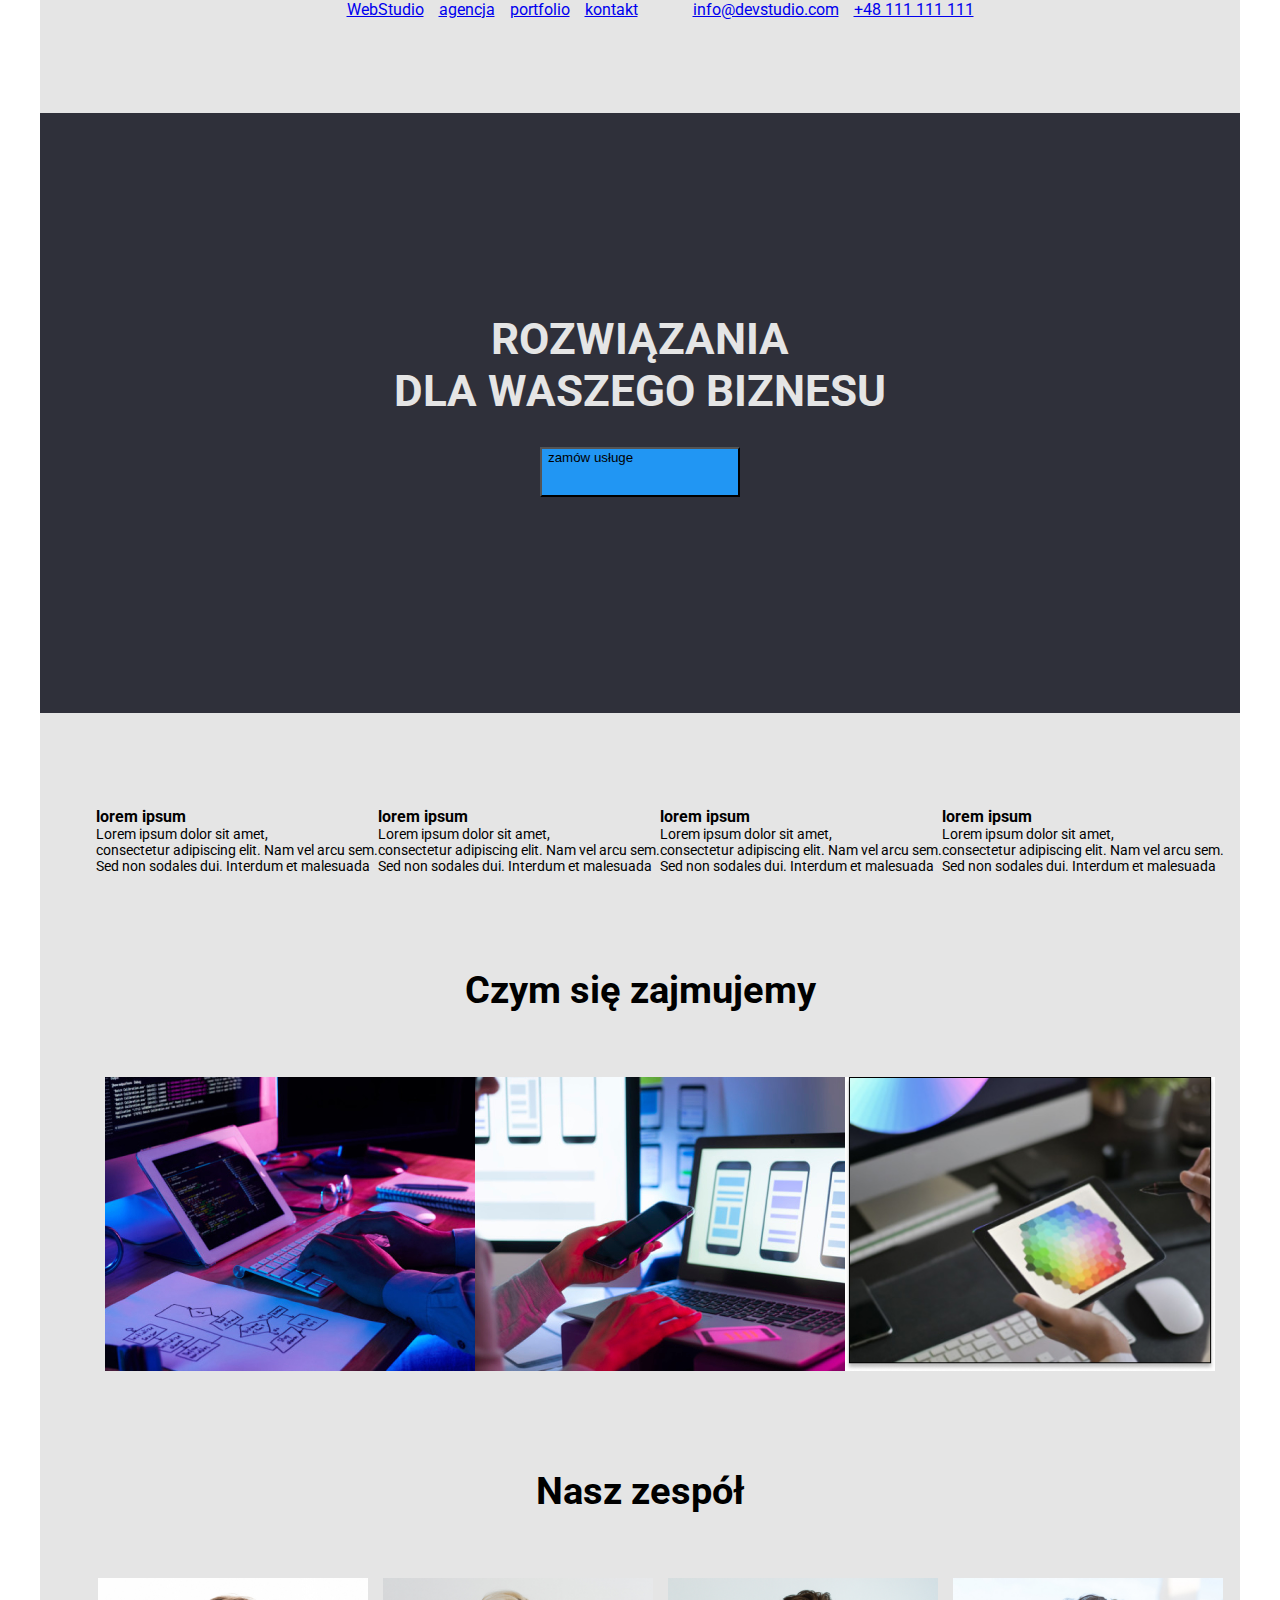
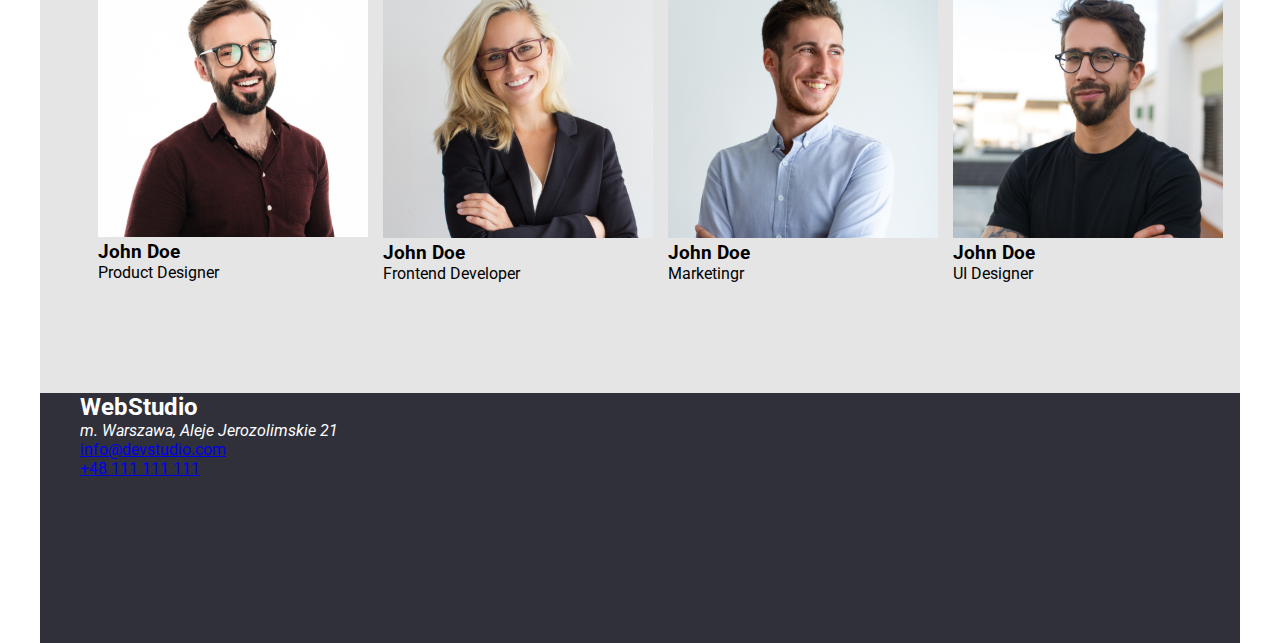
<file: index.html>
<!DOCTYPE html>
<html lang="pl">
<head>
    <meta charset="UTF-8">
    <meta http-equiv="X-UA-Compatible" content="IE=edge">
    <meta name="viewport" content="width=device-width, initial-scale=1.0">
    <title>WebStudio</title>

    <link href="./css/styles.css" rel="stylesheet"/>

    <link rel="preconnect" href="https://fonts.googleapis.com">
    <link rel="preconnect" href="https://fonts.gstatic.com" crossorigin>
    <link href="https://fonts.googleapis.com/css2?family=Raleway:wght@700&family=Roboto:wght@400;500;700;900&display=swap" 
          rel="stylesheet">  
</head>

<body>

    <header class="container section">

        <div class="link">
        <nav>
            <ul class="nav-list-index">
    
            <li><a href="./index.html">WebStudio</a></li>
            <li><a href="./agencja">agencja</a></li>
            <li><a href="./portfolio.html">portfolio</a></li>
            <li><a href="kontakt">kontakt</a></li>
    
            </ul>
        </nav>
    
        <ul class="nav-list-index">
    
        <li><a href="mailto:info@devstudio.com">info@devstudio.com</a></li>
        <li><a href="tel:+48111111111">+48 111 111 111</a></li>
    
        </ul>
        </div>


    </header>


        <section class="container section">
        <div class="container-2">

        <h1 class="heading"><span class="text">ROZWIĄZANIA<br>DLA WASZEGO BIZNESU</span></h1>
        <button type="button" class="btn-main">zamów usługe</button>

        </div>
        </section>



        <section class="container section">

        <ul class="text-index">

        <li>
            <div>
                <h3>lorem ipsum</h3>
                <p>
                    Lorem ipsum dolor sit amet,<br>consectetur adipiscing elit. 
                    Nam vel arcu sem. <br>Sed non sodales dui. Interdum et malesuada
                </p>
            </div>
        </li>

        <li>
            <div>
                <h3>lorem ipsum</h3>
                <p>
                    Lorem ipsum dolor sit amet,<br>consectetur adipiscing elit. 
                    Nam vel arcu sem. <br>Sed non sodales dui. Interdum et malesuada
                </p>
            </div>
        </li>

        <li>
            <div>
                <h3>lorem ipsum</h3>
                <p>
                    Lorem ipsum dolor sit amet,<br>consectetur adipiscing elit. 
                    Nam vel arcu sem. <br>Sed non sodales dui. Interdum et malesuada
                </p>
            </div>
        </li>

        <li>
            <div>
                <h3>lorem ipsum</h3>
                <p>
                    Lorem ipsum dolor sit amet,<br>consectetur adipiscing elit. 
                    Nam vel arcu sem. <br>Sed non sodales dui. Interdum et malesuada
                </p>
            </div>
        </li>

        </ul>

        </section>

        <section class="container section">

           <h2 class="heading-2">Czym się zajmujemy</h2>

        <ul class="we-do-list">

            <li><img src="./images/1.jpg" alt="zdjęcie rąk na klawiaturze" width="370" height="294"></li>
            <li><img src="./images/2.jpg" alt="praca przy komputerze" width="370" height="294"></li>
            <li><img src="./images/3.jpg" alt="praca na teblecie graficznym" width="370" height="294"></li>

        </ul>

        </section>

    <section class="container">

        <h2 class="heading-2">Nasz zespół</h2>

        <ul class="employee-list">

            <li>
                <div>
                <img src="./images/4.jpg" alt="Product Designer" width="270">
                <h3>John Doe</h3>
                <p>Product Designer</p>
                </div>
            </li>

            <li>
                <div>
                    <img src="./images/5.jpg" alt="Frontend Developer" width="270">
                    <h3>John Doe</h3>
                    <p>Frontend Developer</p>
                </div>
            </li>

            <li>
                <div>
                    <img src="./images/6.jpg" alt="Marketing" width="270">
                    <h3>John Doe</h3>
                    <p>Marketingr</p>
                </div>
            </li>

            <li>
                <div>
                    <img src="./images/7.jpg" alt="UI Designer" width="270">
                    <h3>John Doe</h3>
                    <p>UI Designer</p>
                </div>
            </li>
        </ul>
    </section>


    <footer class="container">

        <ul class="footer">

            <li>
                <h2>WebStudio</h2>
            </li>

            <li>
                <address>m. Warszawa, Aleje Jerozolimskie 21</address>
            </li>

            <li>
                <a href="mailto:info@devstudio.com">info@devstudio.com</a>
            </li>

            <li class="footer-element">
                <a href="tel:+48111111111"> +48 111 111 111 </a>
            </li>

        </ul>
    
    </footer>


</body>
</html>
</file>
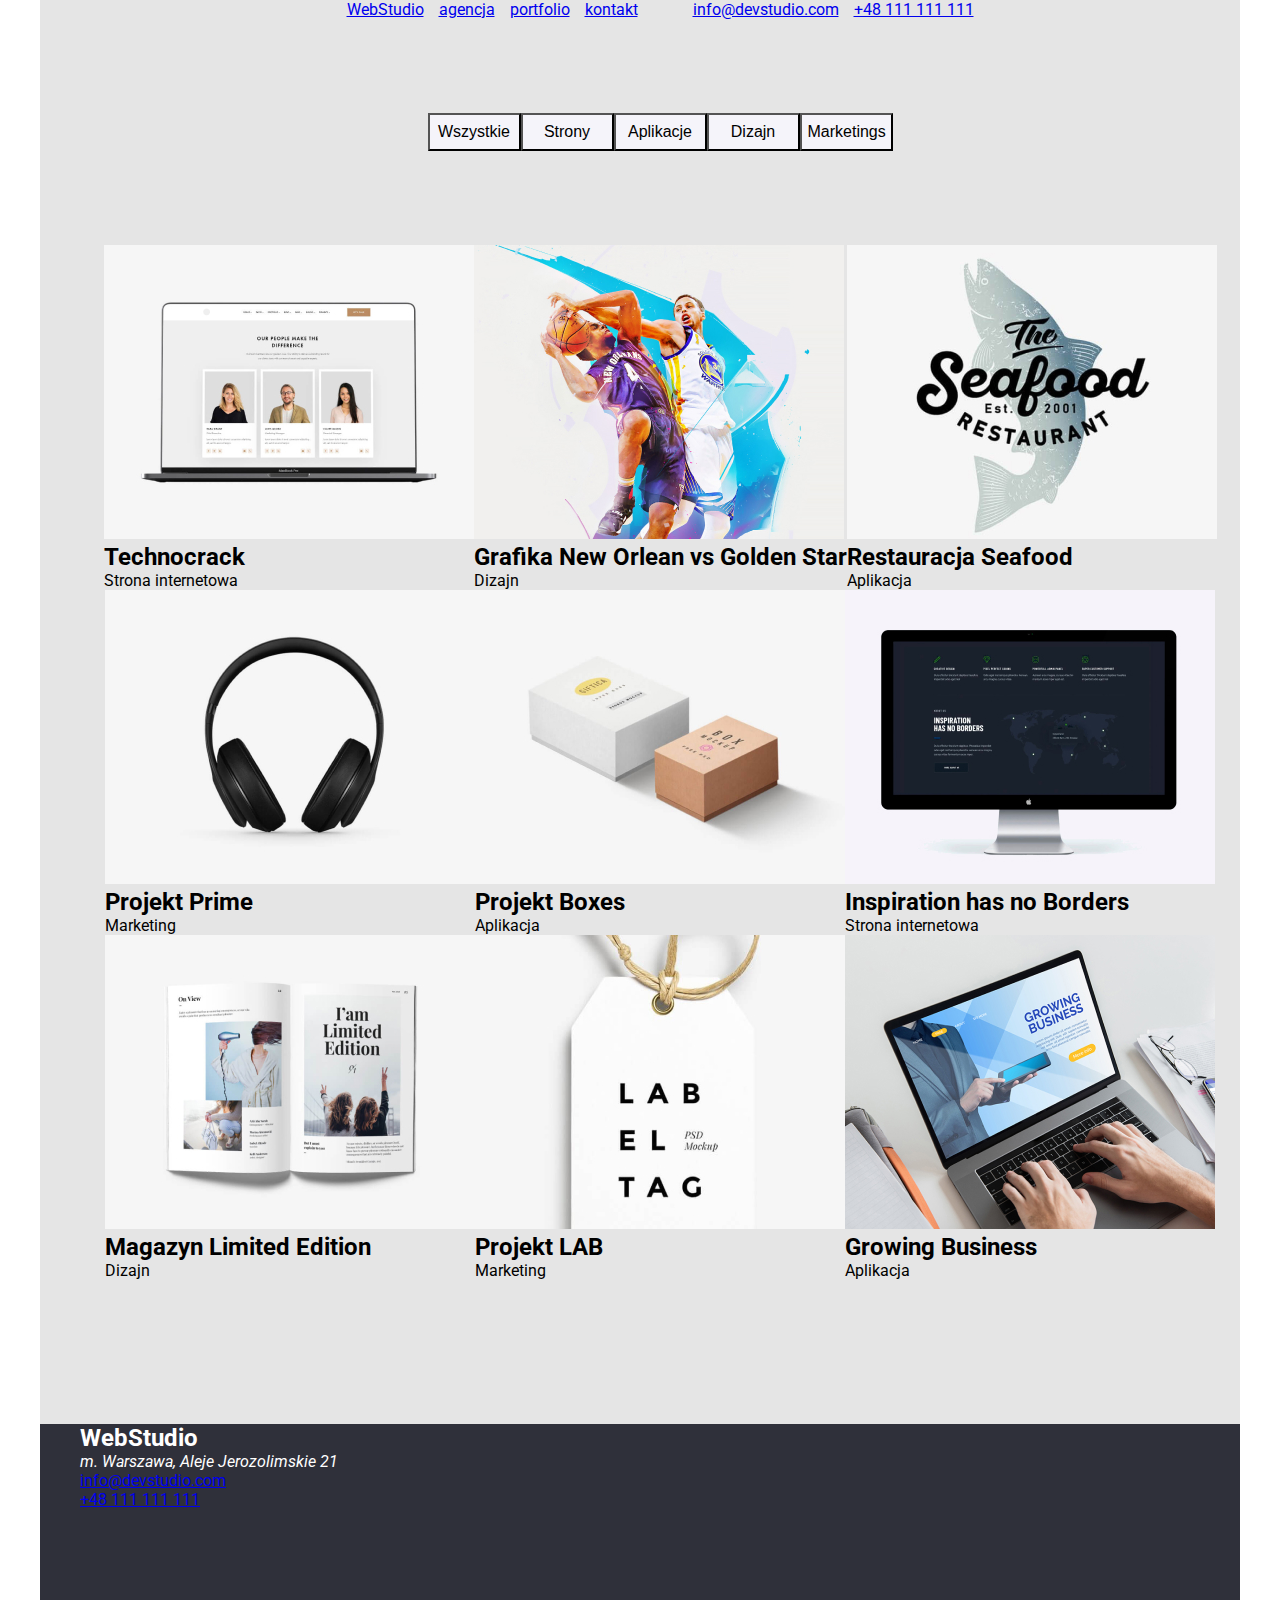
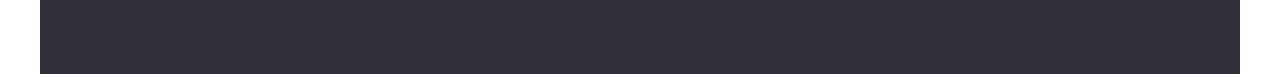
<file: portfolio.html>
<!DOCTYPE html>
<html lang="pl">
<head>
    <meta charset="UTF-8">
    <meta http-equiv="X-UA-Compatible" content="IE=edge">
    <meta name="viewport" content="width=device-width, initial-scale=1.0">
    <title>portfolio</title>

    <link href="./css/styles.css" rel="stylesheet"/>

    <link rel="preconnect" href="https://fonts.googleapis.com">
    <link rel="preconnect" href="https://fonts.gstatic.com" crossorigin>
    <link href="https://fonts.googleapis.com/css2?family=Raleway:wght@700&family=Roboto:wght@400;500;700;900&display=swap" 
          rel="stylesheet"> 
</head>
<body>

    <header class="container section">

        <div class="link">
        <nav>
            <ul class="nav-list-index">
    
            <li><a href="./index.html">WebStudio</a></li>
            <li><a href="./agencja">agencja</a></li>
            <li><a href="./portfolio.html">portfolio</a></li>
            <li><a href="kontakt">kontakt</a></li>
    
            </ul>
        </nav>
    
        <ul class="nav-list-index">
    
        <li><a href="mailto:info@devstudio.com">info@devstudio.com</a></li>
        <li><a href="tel:+48111111111">+48 111 111 111</a></li>
    
        </ul>
        </div>


    </header>

    <main>

    <section class="container section">

        <ul class="portfolio-buttons">

        <li><button type="button" class="schedule-body" >Wszystkie</button></li>
        <li><button type="button" class="schedule-body">Strony</button></li>
        <li><button type="button" class="schedule-body">Aplikacje</button></li>
        <li><button type="button" class="schedule-body">Dizajn</button></li>
        <li><button type="button" class="schedule-body">Marketings</button></li>

        </ul>

    </section>

    </main>

    <section class="container section">


        <ul class="img-portfolio-list">

        <li>
            <img src="./images/stronainternetowa.jpg" alt="laptop z otwartą stroną internetową" width="370">
             <h2>Technocrack</h2>
             <p>Strona internetowa</p>
        </li>

        <li>
            <img src="./images/dizajn.jpg" alt="grafika z koszykarzami" width="370">
            <h2>Grafika New Orlean vs Golden Star</h2>
            <p>Dizajn</p>
        </li>


        <li>
            <img src="./images/aplikacja.jpg" alt="aplikacja seafood" width="370">
            <h2>Restauracja Seafood</h2>
            <p>Aplikacja</p>
        </li>

        <li>
            <img src="./images/marketing.jpg" alt="słuchawki do słuchania muzyki" width="370">
            <h2>Projekt Prime</h2>
            <p>Marketing</p>
         </li>

            <li>
                <img src="./images/aplikacja2.jpg" alt="kartonowe opakowania" width="370">
                <h2>Projekt Boxes</h2>
                <p>Aplikacja</p>
            </li>

            
            <li>
                <img src="./images/stronainternetowa1.jpg" alt="monitor" width="370">
                <h2>Inspiration has no Borders</h2>
                <p>Strona internetowa</p>
            </li> 

            <li>
                <img src="./images/dizajn2.jpg" alt="czasopismo" width="370">
                <h2>Magazyn Limited Edition</h2>
                <p>Dizajn</p>
            </li>

            <li>

                <img src="./images/marketing2.jpg" alt="metka od ubrania" width="370">
                <h2>Projekt LAB</h2>
                <p>Marketing</p>
            </li>

            <li>
                
                <img src="./images/aplikacja3.jpg" alt="laptop" width="370">
                <h2>Growing Business</h2>
                <p>Aplikacja</p>
            </li>

        </ul>

    
    </section>

    <footer class="container">

        <ul class="footer">

            <li>
                <h2>WebStudio</h2>
            </li>

            <li>
                <address>m. Warszawa, Aleje Jerozolimskie 21</address>
            </li>

            <li>
                <a href="mailto:info@devstudio.com">info@devstudio.com</a>
            </li>

            <li>
                <a href="tel:+48111111111"> +48 111 111 111 </a>
            </li>

        </ul>
    
    </footer>
</body>
</html>
</file>
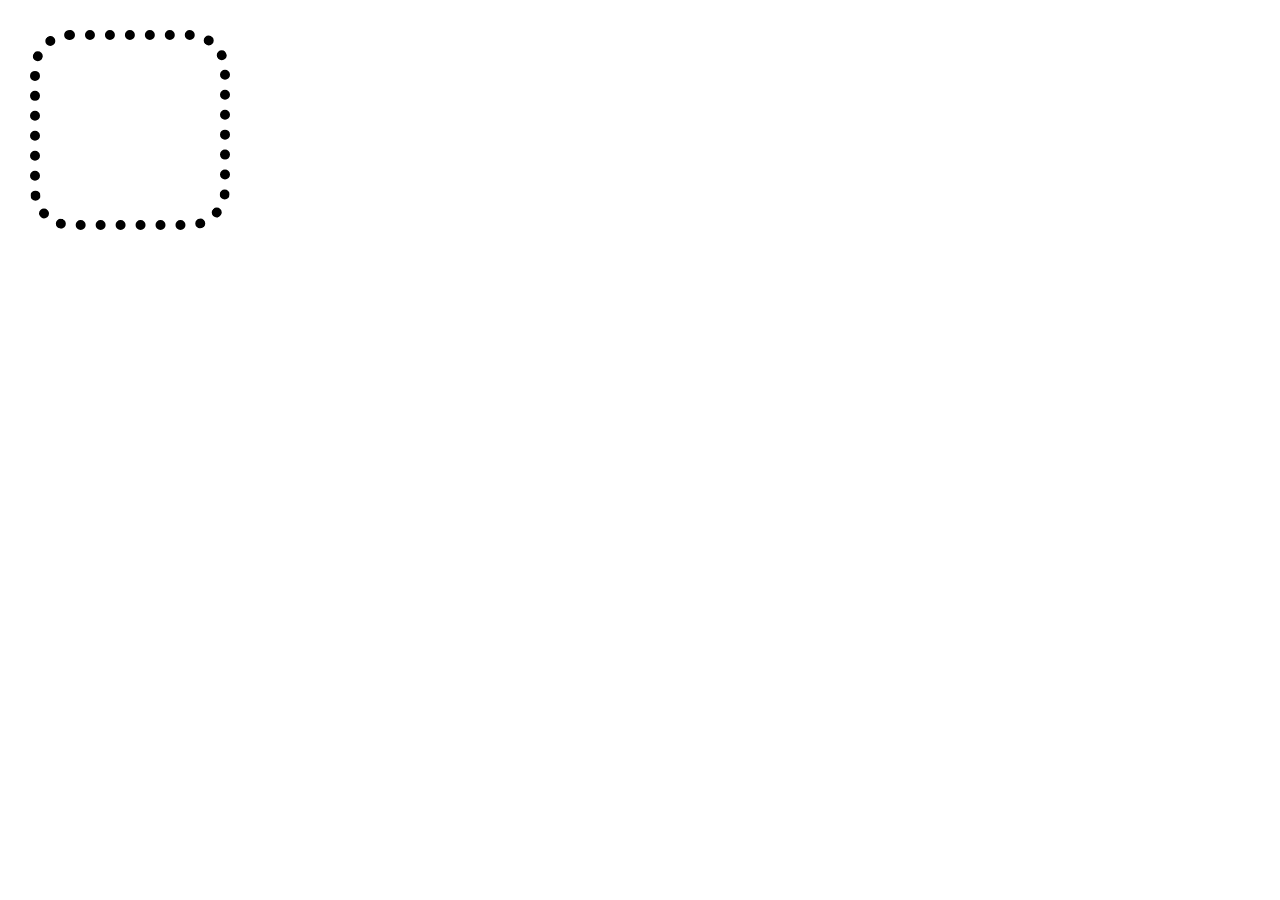
<file: css/test.html>
<!DOCTYPE html>
<html lang="en">
<head>
    <meta charset="UTF-8">
    <meta http-equiv="X-UA-Compatible" content="IE=edge">
    <meta name="viewport" content="width=device-width, initial-scale=1.0">
    <title>Document</title>
</head>
<body>
<style>
* {
    margin: 0;
    box-sizing: border-box;
}
    .box {
        width: 200px;
        height: 200px;
        margin: 30px;

        border: 3px dotted black;
        border-width: 10px;
        border-color: black;
        border-radius: 20%;
    }
</style>



    <div class="box"></div>
</body>
</html>
</file>
<file: css/styles.css>
body {
    
    font-family: 'Roboto', sans-serif;
    background-color: #ffff;
}

* {
    margin: 0;
}

ul { 
    list-style: none;
}

.section {
    padding-bottom: 94px;
}


.container {
    width: 1200px;
    margin: auto;
    display: flex;
    gap: 15px;
    flex-direction: column;
    background-color: #E5E5E5;
}

/* index style */

.nav-list-index {
    display: flex;
    gap: 15px;
    flex-wrap: wrap;
    justify-content: center;     
}

.link {
    display: flex;
    gap: 15px;
    flex-wrap: wrap;
    justify-content: center;
}


.text-index {
    font-size: 14px;
    display: flex;
    flex-wrap: wrap;
    justify-content: center;

}

.container-2 {
    height: 600px;
    width: auto;
    background-color: #2F303A;
}

.heading {
    margin-top: 200px;
    margin-bottom: 30px;
    font-size: 44px;
    text-align: center;
}

.text {
    color: #E5E5E5;
}

.heading-2 {
    margin-bottom: 50px;
    font-size: 38px;
    text-align: center;
}

.btn-main {
    margin: 0 auto;
    display: flex;
    flex-wrap: wrap;
    cursor: pointer;
    height: 50px;
    width: 200px;
    background-color: #2196F3;
}

.we-do-list {
    display: flex;
    flex-wrap: wrap;
    justify-content: center;
}

.we-do {
    margin: auto;
    display: flex;
    flex-wrap: wrap;
    gap: 15px;
}

.employee-container {
    background-color: #F5F4FA;
    height: 750px;
}

.employee-list {
    margin-bottom: 60px;
    justify-content: center;
    display: flex;
    gap: 15px;
    flex-wrap: wrap;
}

.footer {
    margin-top: 50px;
    color: white;
    height: 250px;
    background-color: #2F303A;
}



/* portfolio style */



.portfolio-buttons {
    display: flex;
    flex-wrap: wrap;
    justify-content: center;

}


.schedule-body {
    display: inline;
    width: 93px;
    height: 38px;
    flex-direction: row;
    text-align: center;
    background-color: #F5F4FA;
    font-size: 16px; 
}

.schedule-body:hover {
    width: 121px;
    height: 38px;
    cursor: pointer;
    background-color: #2196F3;
    border: none;
    color: white;
    text-align: center;
    text-decoration: none;
    display: inline-block;
    font-size: 16px; 
    transition: ease-out 0.3s;
}

.img-portfolio-list {
    display: flex;
    flex-wrap: wrap;
    justify-content: center;

}
</file>
